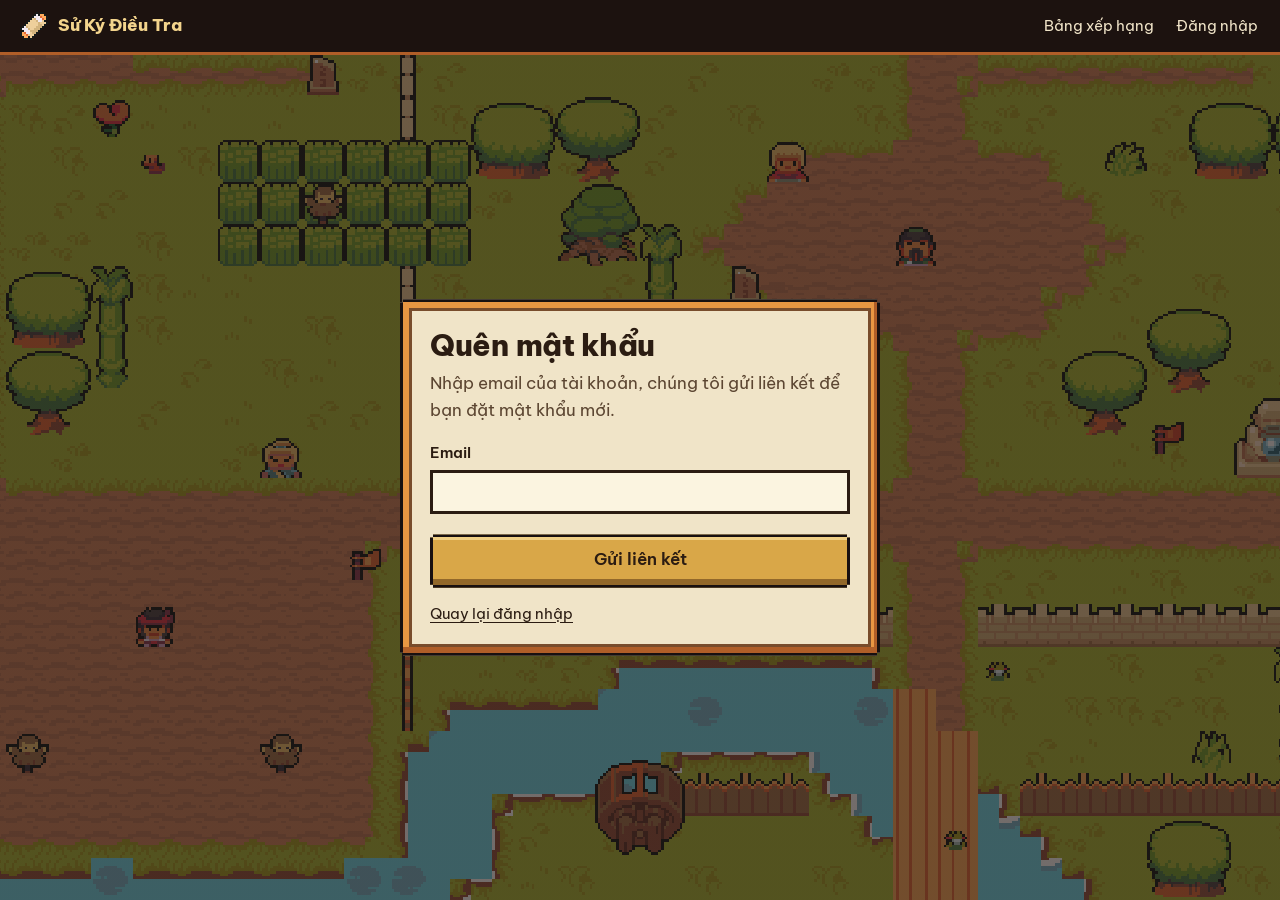
<file: web/forgot-password.html>
<!doctype html>
<html lang="vi">
<head>
  <meta charset="utf-8">
  <meta name="viewport" content="width=device-width, initial-scale=1">
  <title>Quên mật khẩu: Sử Ký Điều Tra</title>
  <link rel="icon" href="img/icon.png">
  <link href="https://fonts.googleapis.com/css2?family=Be+Vietnam+Pro:wght@400;600;800&family=Noto+Serif:wght@400;700&display=swap&subset=vietnamese" rel="stylesheet">
  <link rel="stylesheet" href="css/site.css?v=10">
</head>
<body class="backdrop">
  <nav class="bar" id="bar"></nav>
  <main>
    <form class="sheet box paper" id="form">
      <h1>Quên mật khẩu</h1>
      <p class="lead">Nhập email của tài khoản, chúng tôi gửi liên kết để bạn đặt mật khẩu mới.</p>
      <p class="notice" id="msg" role="alert" hidden></p>
      <label class="field">Email
        <input name="email" type="email" autocomplete="email" required>
      </label>
      <button class="btn gold" type="submit">Gửi liên kết</button>
      <p class="after"><a href="login.html">Quay lại đăng nhập</a></p>
    </form>
  </main>
  <script src="js/api.js?v=8"></script>
  <script>
    SK.renderBar(null);
    document.getElementById("form").addEventListener("submit", async (event) => {
      event.preventDefault();
      try {
        const out = await SK.call("/auth/password-reset/request", { method: "POST", body: { email: event.target.email.value } });
        SK.show("msg", out.message);
      } catch (err) {
        SK.show("msg", err.status === 422 ? "Email chưa đúng định dạng." : err.message, true);
      }
    });
  </script>
</body>
</html>
</file>
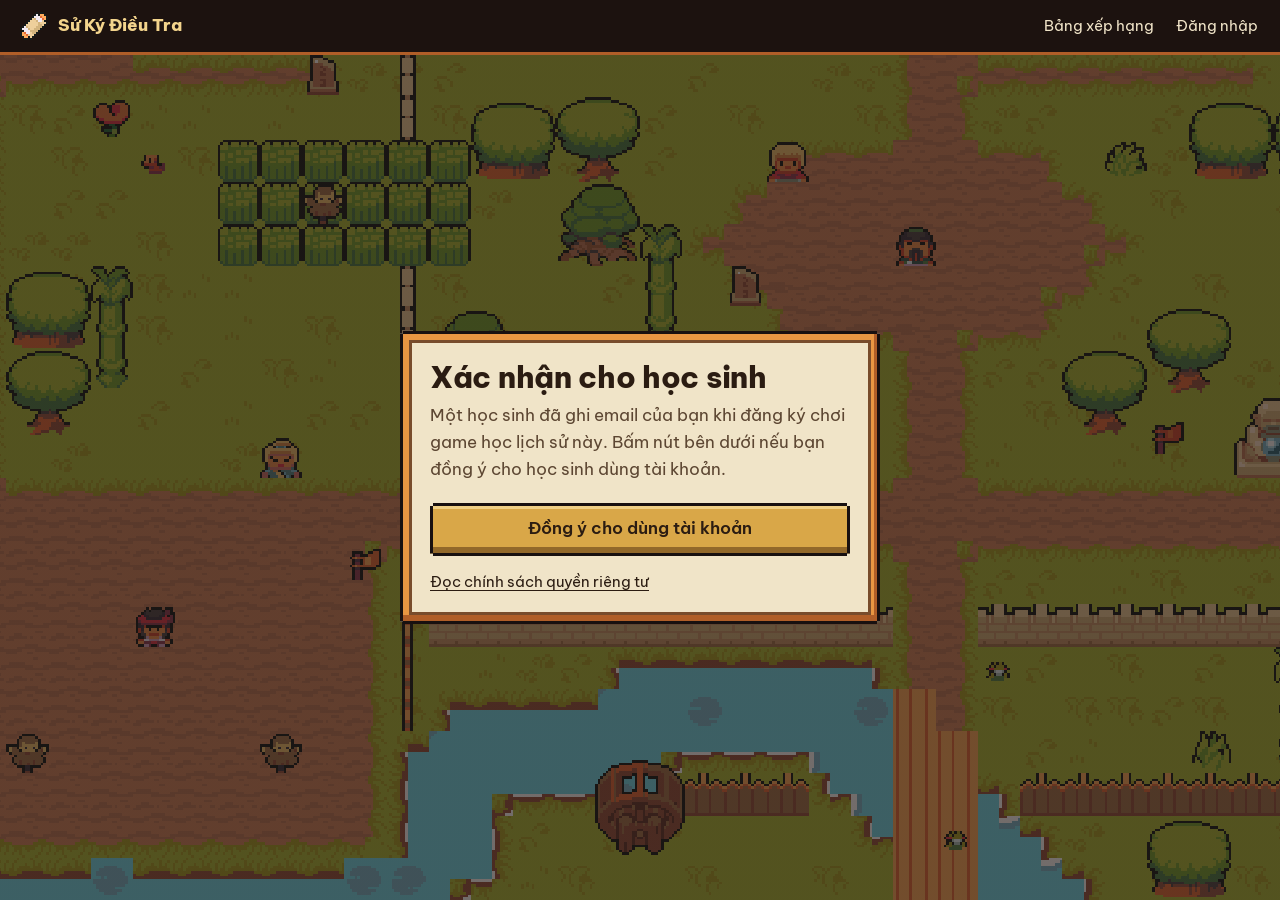
<file: web/guardian-consent.html>
<!doctype html>
<html lang="vi">
<head>
  <meta charset="utf-8">
  <meta name="viewport" content="width=device-width, initial-scale=1">
  <title>Xác nhận cho học sinh: Sử Ký Điều Tra</title>
  <link rel="icon" href="img/icon.png">
  <link href="https://fonts.googleapis.com/css2?family=Be+Vietnam+Pro:wght@400;600;800&family=Noto+Serif:wght@400;700&display=swap&subset=vietnamese" rel="stylesheet">
  <link rel="stylesheet" href="css/site.css?v=10">
</head>
<body class="backdrop">
  <nav class="bar" id="bar"></nav>
  <main>
    <div class="sheet box paper">
      <h1>Xác nhận cho học sinh</h1>
      <p class="lead">Một học sinh đã ghi email của bạn khi đăng ký chơi game học lịch sử này. Bấm nút bên dưới nếu bạn đồng ý cho học sinh dùng tài khoản.</p>
      <p class="notice" id="msg" role="status" hidden></p>
      <button class="btn gold" id="ok" type="button">Đồng ý cho dùng tài khoản</button>
      <p class="after"><a href="privacy.html">Đọc chính sách quyền riêng tư</a></p>
    </div>
  </main>
  <script src="js/api.js?v=8"></script>
  <script>
    SK.renderBar(null);
    const token = new URLSearchParams(location.search).get("token") || "";
    document.getElementById("ok").addEventListener("click", async (event) => {
      event.target.disabled = true;
      try {
        const out = await SK.call("/auth/guardian-consent/" + encodeURIComponent(token), { method: "POST" });
        SK.show("msg", out.message);
      } catch (err) {
        SK.show("msg", err.message, true);
        event.target.disabled = false;
      }
    });
  </script>
</body>
</html>
</file>
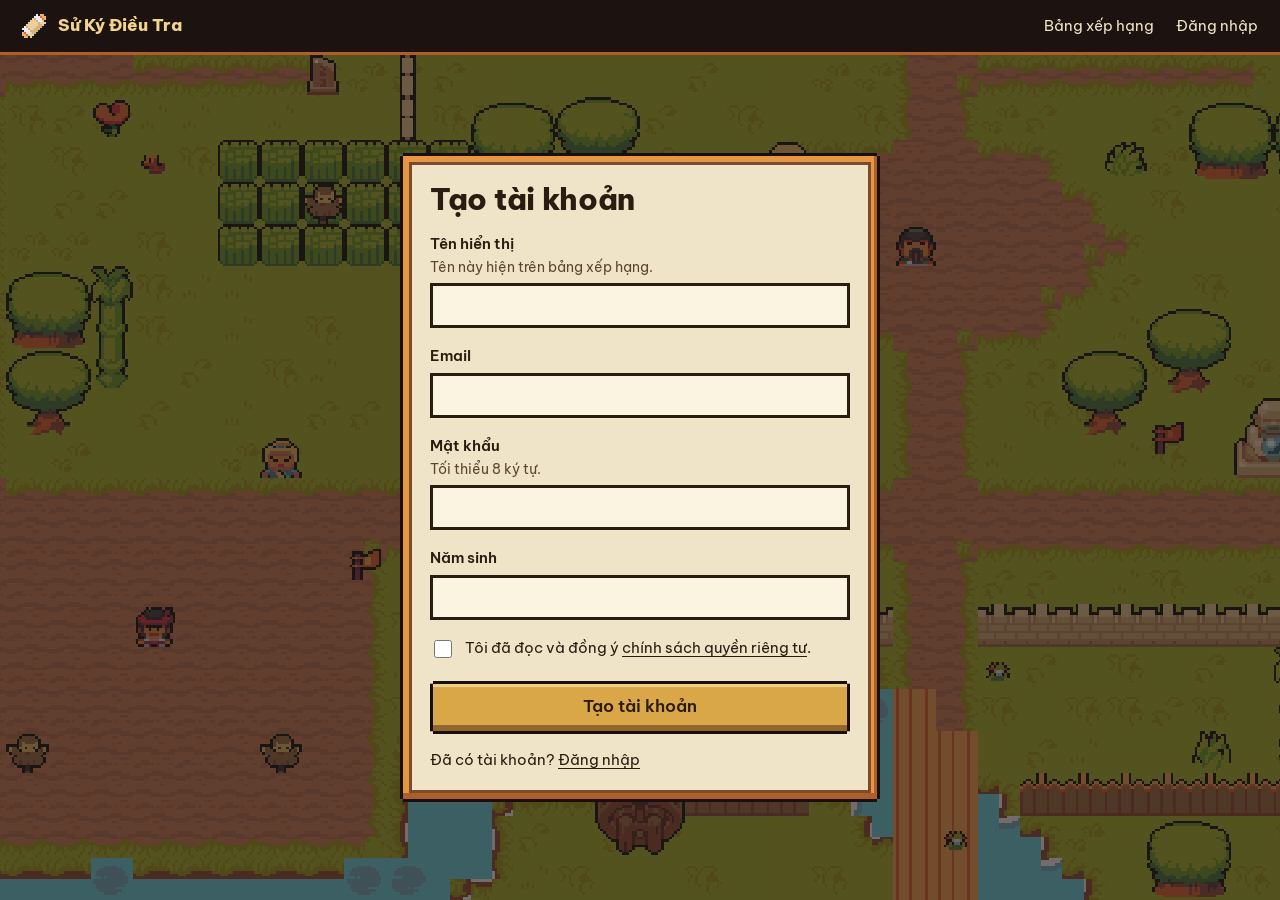
<file: web/register.html>
<!doctype html>
<html lang="vi">
<head>
  <meta charset="utf-8">
  <meta name="viewport" content="width=device-width, initial-scale=1">
  <title>Tạo tài khoản: Sử Ký Điều Tra</title>
  <link rel="icon" href="img/icon.png">
  <link href="https://fonts.googleapis.com/css2?family=Be+Vietnam+Pro:wght@400;600;800&family=Noto+Serif:wght@400;700&display=swap&subset=vietnamese" rel="stylesheet">
  <link rel="stylesheet" href="css/site.css?v=10">
</head>
<body class="backdrop">
  <nav class="bar" id="bar"></nav>
  <main>
    <form class="sheet box paper" id="form" novalidate>
      <h1>Tạo tài khoản</h1>
      <p class="notice" id="msg" role="alert" hidden></p>
      <label class="field">Tên hiển thị
        <span class="hint">Tên này hiện trên bảng xếp hạng.</span>
        <input name="display_name" maxlength="64" autocomplete="nickname" required>
      </label>
      <label class="field">Email
        <input name="email" type="email" autocomplete="email" required>
      </label>
      <label class="field">Mật khẩu
        <span class="hint">Tối thiểu 8 ký tự.</span>
        <input name="password" type="password" minlength="8" autocomplete="new-password" required>
      </label>
      <label class="field">Năm sinh
        <input name="birth_year" type="number" inputmode="numeric" min="1900" required>
      </label>
      <label class="field" id="guardian" hidden>Email phụ huynh hoặc giáo viên
        <span class="hint">Người từ 16 tuổi trở xuống cần người lớn xác nhận tài khoản.</span>
        <input name="guardian_email" type="email">
      </label>
      <label class="check">
        <input name="accept_policy" type="checkbox" required>
        <span>Tôi đã đọc và đồng ý <a href="privacy.html" target="_blank">chính sách quyền riêng tư</a>.</span>
      </label>
      <button class="btn gold" type="submit">Tạo tài khoản</button>
      <p class="after">Đã có tài khoản? <a href="login.html">Đăng nhập</a></p>
    </form>
  </main>
  <script src="js/api.js?v=8"></script>
  <script>
    SK.renderBar(null);
    const form = document.getElementById("form");
    const guardian = document.getElementById("guardian");
    // Khớp với quy tắc ở máy chủ: chỉ biết năm sinh nên từ 16 tuổi trở xuống đều cần người lớn xác nhận
    form.birth_year.addEventListener("input", () => {
      const year = Number(form.birth_year.value);
      guardian.hidden = !(year > 1900 && new Date().getFullYear() - year <= 16);
    });
    form.addEventListener("submit", async (event) => {
      event.preventDefault();
      SK.show("msg", "");
      if (!form.display_name.value.trim()) return SK.show("msg", "Hãy nhập tên hiển thị.", true);
      if (form.password.value.length < 8) return SK.show("msg", "Mật khẩu cần tối thiểu 8 ký tự.", true);
      if (!form.accept_policy.checked) return SK.show("msg", "Hãy đọc và đồng ý chính sách quyền riêng tư.", true);
      const button = form.querySelector("button");
      button.disabled = true;
      try {
        const out = await SK.call("/auth/register", {
          method: "POST",
          body: {
            display_name: form.display_name.value.trim(),
            email: form.email.value,
            password: form.password.value,
            birth_year: Number(form.birth_year.value),
            accept_policy: true,
            guardian_email: guardian.hidden ? null : form.guardian_email.value || null,
          },
        });
        if (out.ready) return location.replace("login.html?created=1");
        SK.show("msg", out.message);
      } catch (err) {
        SK.show("msg", err.status === 422 ? "Hãy kiểm tra lại email và năm sinh." : err.message, true);
        button.disabled = false;
      }
    });
  </script>
</body>
</html>
</file>
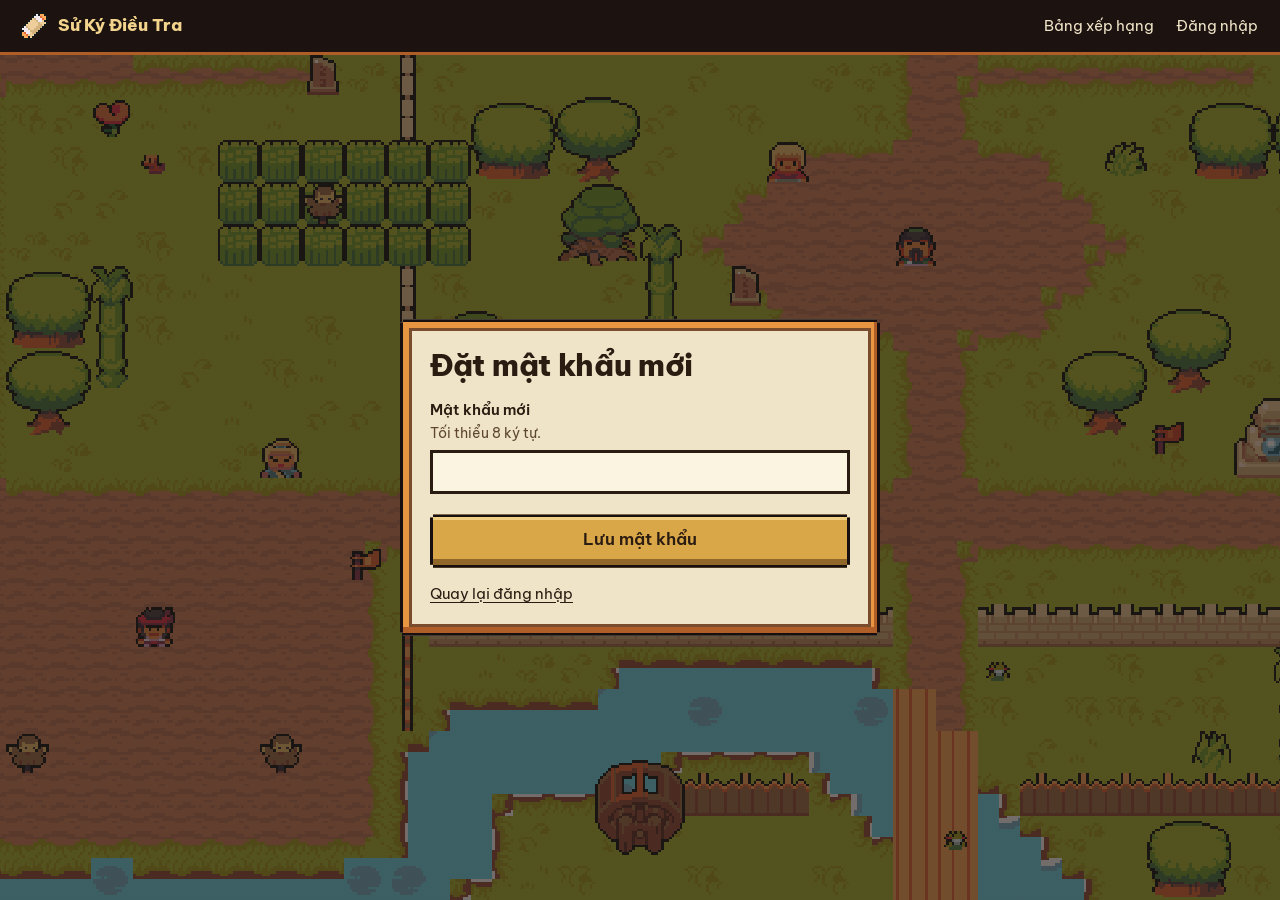
<file: web/reset-password.html>
<!doctype html>
<html lang="vi">
<head>
  <meta charset="utf-8">
  <meta name="viewport" content="width=device-width, initial-scale=1">
  <title>Đặt mật khẩu mới: Sử Ký Điều Tra</title>
  <link rel="icon" href="img/icon.png">
  <link href="https://fonts.googleapis.com/css2?family=Be+Vietnam+Pro:wght@400;600;800&family=Noto+Serif:wght@400;700&display=swap&subset=vietnamese" rel="stylesheet">
  <link rel="stylesheet" href="css/site.css?v=10">
</head>
<body class="backdrop">
  <nav class="bar" id="bar"></nav>
  <main>
    <form class="sheet box paper" id="form">
      <h1>Đặt mật khẩu mới</h1>
      <p class="notice" id="msg" role="alert" hidden></p>
      <label class="field">Mật khẩu mới
        <span class="hint">Tối thiểu 8 ký tự.</span>
        <input name="password" type="password" minlength="8" autocomplete="new-password" required>
      </label>
      <button class="btn gold" type="submit">Lưu mật khẩu</button>
      <p class="after"><a href="login.html">Quay lại đăng nhập</a></p>
    </form>
  </main>
  <script src="js/api.js?v=8"></script>
  <script>
    SK.renderBar(null);
    const token = new URLSearchParams(location.search).get("token") || "";
    document.getElementById("form").addEventListener("submit", async (event) => {
      event.preventDefault();
      try {
        const out = await SK.call("/auth/password-reset/confirm", { method: "POST", body: { token, new_password: event.target.password.value } });
        SK.show("msg", out.message);
      } catch (err) {
        SK.show("msg", err.status === 422 ? "Liên kết không đúng, hãy mở lại từ email." : err.message, true);
      }
    });
  </script>
</body>
</html>
</file>
<file: web/css/site.css>
/* Trang web mượn đúng ngôn ngữ của game: khung sơn mài viền cam, giấy dó, góc khía theo ô pixel 3 px, màu lấy từ core/theme.py. */
:root {
  --lacquer: #1c120f;
  --lacquer-2: #2e1b15;
  --lacquer-3: #462a1e;
  --cinnabar: #7a1e18;
  --cinnabar-hot: #b02c20;
  --ember: #e89642;
  --ember-dark: #b05e28;
  --gold: #d9a748;
  --gold-light: #f3d48c;
  --paper: #f0e4c8;
  --paper-2: #e2d1aa;
  --paper-3: #cdb88d;
  --ink: #2b1c12;
  --ink-soft: #5c4632;
  --outline: #181010;
  --jade: #2e7d60;
  --u: 3px;
  --notch: polygon(
    0 var(--u), var(--u) var(--u), var(--u) 0, calc(100% - var(--u)) 0, calc(100% - var(--u)) var(--u), 100% var(--u),
    100% calc(100% - var(--u)), calc(100% - var(--u)) calc(100% - var(--u)), calc(100% - var(--u)) 100%,
    var(--u) 100%, var(--u) calc(100% - var(--u)), 0 calc(100% - var(--u))
  );
  --sans: "Be Vietnam Pro", system-ui, sans-serif;
  --serif: "Noto Serif", "Times New Roman", serif; /* Georgia thiếu chữ có dấu tiếng Việt dựng sẵn */
}

* { box-sizing: border-box; }
[hidden] { display: none !important; }
html { background: var(--lacquer); }
body {
  margin: 0;
  background: var(--lacquer);
  color: var(--paper);
  font: 400 17px/1.6 var(--sans);
  -webkit-font-smoothing: antialiased;
}
img { display: block; max-width: 100%; }
img.pixel { image-rendering: pixelated; }
a { color: inherit; text-underline-offset: 3px; }
h1, h2, h3 { margin: 0; line-height: 1.1; letter-spacing: -0.01em; }
p { margin: 0; }
:focus-visible { outline: 3px solid var(--gold-light); outline-offset: 2px; }

/* ----- khung và nút giống hệt trong game ----- */
.box {
  background: var(--lacquer-2);
  color: var(--paper);
  border: var(--u) solid var(--outline);
  clip-path: var(--notch);
  box-shadow:
    inset calc(var(--u) * -1) calc(var(--u) * -2) 0 0 var(--ember-dark),
    inset 0 0 0 calc(var(--u) * 2) var(--ember),
    inset 0 0 0 calc(var(--u) * 3) var(--lacquer-3);
  padding: calc(var(--u) * 9);
}
.box.paper {
  background: var(--paper);
  color: var(--ink);
  box-shadow:
    inset calc(var(--u) * -1) calc(var(--u) * -2) 0 0 var(--ember-dark),
    inset 0 0 0 calc(var(--u) * 2) var(--ember),
    inset 0 0 0 calc(var(--u) * 3) #784c2c;
}
.btn {
  display: inline-block;
  padding: 12px 22px 15px;
  border: var(--u) solid var(--outline);
  clip-path: var(--notch);
  background: var(--cinnabar);
  color: var(--gold-light);
  font: 600 17px/1.2 var(--sans);
  text-align: center;
  text-decoration: none;
  cursor: pointer;
  box-shadow: inset 0 calc(var(--u) * -2) 0 0 #521410, inset 0 var(--u) 0 0 #a1382c;
}
.btn:hover { background: var(--cinnabar-hot); }
.btn:active { transform: translateY(var(--u)); box-shadow: inset 0 var(--u) 0 0 #521410; }
.btn:focus-visible { outline: none; box-shadow: inset 0 0 0 var(--u) var(--gold-light); }
.btn.gold { background: var(--gold); color: var(--ink); box-shadow: inset 0 calc(var(--u) * -2) 0 0 #92682a, inset 0 var(--u) 0 0 #f0cf85; }
.btn.gold:hover { background: var(--gold-light); }
.btn.gold:focus-visible { box-shadow: inset 0 0 0 var(--u) var(--ink); }
.btn.ghost { background: var(--lacquer-2); color: var(--paper); box-shadow: inset 0 calc(var(--u) * -2) 0 0 #1c100c, inset 0 var(--u) 0 0 #4b3026; }
.btn.ghost:hover { background: var(--lacquer-3); }
.btn.small { padding: 6px 12px 9px; font-size: 14px; }
.btn[disabled] { background: #54493f; color: #b2a89c; cursor: not-allowed; box-shadow: none; }

/* ----- thanh trên cùng ----- */
.bar {
  display: flex;
  align-items: center;
  gap: 18px;
  padding: 8px 20px;
  background: var(--lacquer);
  border-bottom: var(--u) solid var(--ember-dark);
  font-size: 15px;
}
.bar .brand { display: flex; align-items: center; gap: 10px; font-weight: 800; color: var(--gold-light); text-decoration: none; font-size: 17px; }
.bar .brand img { width: 28px; height: 28px; image-rendering: pixelated; }
.bar .spacer { flex: 1; }
.bar a.link, .bar button.link { color: var(--paper); text-decoration: none; background: none; border: 0; font: inherit; cursor: pointer; padding: 6px 2px; }
.bar a.link:hover, .bar button.link:hover { color: var(--gold-light); text-decoration: underline; }
.bar .who { color: var(--paper-3); }
.bar a, .bar button, .bar span { white-space: nowrap; }

/* ----- đầu trang: chính thế giới trong game, nhân vật đang đi trên đường ----- */
.hero { position: relative; overflow: hidden; background: #a9bc3c; }
.stage { position: relative; width: max(100%, 1120px); aspect-ratio: 2 / 1; }
.stage > img { position: absolute; inset: 0; width: 100%; height: 100%; }
.walker {
  position: absolute;
  top: 50%;
  left: -3%;
  width: 2.5%;
  aspect-ratio: 1;
  background: url("../img/walk.png") 100% 0 / 400% 400%;
  image-rendering: pixelated;
  animation: stride 0.52s steps(1) infinite, stroll 20s linear infinite;
}
@keyframes stride {
  0% { background-position-y: 0; }
  25% { background-position-y: 33.333%; }
  50% { background-position-y: 66.667%; }
  75% { background-position-y: 100%; }
}
@keyframes stroll { to { left: 103%; } }
.pitch {
  position: absolute;
  top: 50%;
  left: clamp(20px, 5vw, 90px);
  transform: translateY(-50%);
  width: min(520px, 44%);
}
.pitch h1 { font-size: clamp(44px, 5.4vw, 76px); font-weight: 800; color: var(--gold-light); }
.pitch p { margin-top: 16px; font-family: var(--serif); font-size: 18px; line-height: 1.65; }
.pitch .actions { display: flex; flex-wrap: wrap; gap: 10px; margin-top: 22px; }
.pitch small { display: block; margin-top: 14px; font-size: 14px; color: var(--paper-3); }

/* ----- trailer và các bước cho người mới ----- */
.guide { display: grid; grid-template-columns: minmax(0, 8fr) minmax(0, 5fr); gap: clamp(24px, 4vw, 56px); align-items: center; }
.guide video { width: 100%; aspect-ratio: 16 / 9; background: var(--lacquer-2); border: var(--u) solid var(--ember-dark); }
.route { margin: 22px 0 0; padding: 0; list-style: none; counter-reset: step; }
.route li { position: relative; padding: 9px 0 9px 50px; counter-increment: step; }
.route li::before {
  content: counter(step);
  position: absolute;
  left: 0;
  top: 9px;
  width: 34px;
  height: 34px;
  display: grid;
  place-items: center;
  background: var(--gold);
  color: var(--ink);
  font-weight: 800;
  border: var(--u) solid var(--outline);
}
.tip { margin-top: 16px; color: var(--gold-light); }

/* ----- dòng thời gian ba chặng: đúng là một trình tự nên mới nối thành đường ----- */
.band { padding: clamp(48px, 7vw, 96px) clamp(20px, 5vw, 90px); }
.band h2 { font-size: clamp(30px, 3.4vw, 44px); font-weight: 800; }
.eras { position: relative; display: grid; grid-template-columns: repeat(3, 1fr); gap: 28px; margin-top: 44px; padding-top: 34px; list-style: none; padding-left: 0; }
.eras::before { content: ""; position: absolute; top: 8px; left: 0; right: 0; height: var(--u); background: var(--ember-dark); }
.eras li { position: relative; }
.eras li::before { content: ""; position: absolute; top: -33px; left: 0; width: 15px; height: 15px; background: var(--gold); border: var(--u) solid var(--outline); }
.eras .years { display: block; font-size: clamp(30px, 3.6vw, 50px); font-weight: 800; color: var(--gold-light); line-height: 1.05; letter-spacing: -0.02em; }
.eras h3 { margin-top: 8px; font-size: 19px; font-weight: 600; }
.eras img { width: 100%; aspect-ratio: 2 / 1; margin-top: 14px; border: var(--u) solid var(--outline); }
.eras p { margin-top: 12px; color: var(--paper-2); font-size: 16px; max-width: 42ch; }

/* ----- trong mỗi di tích ----- */
.paperband { background: var(--paper); color: var(--ink); }
.steps { display: grid; gap: clamp(36px, 5vw, 64px); margin-top: 40px; }
.step { display: grid; grid-template-columns: minmax(0, 7fr) minmax(0, 5fr); gap: clamp(20px, 4vw, 56px); align-items: center; }
.step:nth-child(even) { grid-template-columns: minmax(0, 5fr) minmax(0, 7fr); }
.step:nth-child(even) .shot { order: 2; }
.step .shot { border: var(--u) solid var(--outline); box-shadow: 6px 6px 0 var(--paper-3); }
.step h3 { font-size: 26px; font-weight: 800; }
.step p { margin-top: 10px; font-family: var(--serif); line-height: 1.7; max-width: 46ch; color: var(--ink-soft); }

/* ----- nguồn ----- */
.sources { display: grid; grid-template-columns: minmax(0, 5fr) minmax(0, 7fr); gap: clamp(24px, 5vw, 72px); align-items: start; }
.sources p { margin-top: 14px; font-family: var(--serif); color: var(--paper-2); line-height: 1.7; max-width: 44ch; }
.sources ul { margin: 0; padding: 0; list-style: none; font-family: var(--serif); font-size: 18px; }
.sources li { padding: 10px 0; border-bottom: 1px solid var(--lacquer-3); }

.foot { padding: 26px clamp(20px, 5vw, 90px) 34px; border-top: var(--u) solid var(--ember-dark); color: var(--paper-3); font-size: 14px; display: flex; flex-wrap: wrap; gap: 8px 24px; }

/* ----- trang biểu mẫu: tấm giấy đặt trên map ----- */
.backdrop { min-height: 100vh; display: flex; flex-direction: column; background: var(--lacquer); }
.backdrop main {
  flex: 1;
  display: grid;
  place-items: center;
  padding: 32px 16px;
  background: linear-gradient(rgba(28, 18, 15, 0.62), rgba(28, 18, 15, 0.62)), url("../img/hero.png") center / cover;
  image-rendering: pixelated;
}
.sheet { width: min(480px, 100%); image-rendering: auto; }
.sheet h1 { font-size: 30px; font-weight: 800; }
.sheet .lead { margin-top: 8px; color: var(--ink-soft); }
.field { display: block; margin-top: 16px; font-weight: 600; font-size: 15px; }
.field span.hint { display: block; font-weight: 400; color: var(--ink-soft); font-size: 14px; }
input, select {
  font: 400 16px/1.3 var(--sans);
  color: var(--ink);
  background: #fbf4e0;
  border: var(--u) solid var(--ink);
  padding: 9px 10px;
}
.field input { display: block; width: 100%; margin-top: 5px; }
input:focus-visible, select:focus-visible { outline: 3px solid var(--cinnabar); outline-offset: 0; }
.check { display: flex; gap: 10px; align-items: flex-start; margin-top: 16px; font-size: 15px; }
.check input { margin-top: 4px; width: 18px; height: 18px; flex: none; }
.sheet .btn { width: 100%; margin-top: 20px; }
.sheet .after { margin-top: 14px; font-size: 15px; }
.notice { margin-top: 14px; padding: 10px 12px; background: var(--paper-2); border-left: 6px solid var(--jade); font-size: 15px; }
.notice.bad { border-left-color: var(--cinnabar); }

/* ----- nhân vật và nhiệm vụ ở trang chủ ----- */
.npc-grid { display: grid; grid-template-columns: repeat(auto-fill, minmax(250px, 1fr)); gap: 16px; margin-top: 24px; }
.npc { margin: 0; display: flex; gap: 14px; align-items: flex-start; padding: 16px; background: var(--lacquer-2);
  border: var(--u) solid var(--lacquer-3); clip-path: var(--notch); }
.npc img { width: 72px; height: auto; flex: none; image-rendering: pixelated; background: var(--paper-2); padding: 6px; }
.npc h3 { margin: 0 0 4px; font-size: 17px; color: var(--gold-light); }
.npc p { margin: 0; font-size: 15px; line-height: 1.5; color: var(--paper-2); }
.quest-cols { display: grid; grid-template-columns: repeat(auto-fit, minmax(320px, 1fr)); gap: 28px; margin-top: 18px; }
.quest-cols h3 { font-size: 19px; margin: 0 0 10px; }
.quest-cols ol, .quest-cols ul { margin: 0; padding-left: 22px; }
.quest-cols li { margin: 8px 0; line-height: 1.55; }

/* ----- trang chơi: game chiếm hết phần còn lại ----- */
.playpage { height: 100vh; display: flex; flex-direction: column; overflow: hidden; }
.playpage iframe { flex: 1; width: 100%; border: 0; background: var(--lacquer); display: block; min-height: 0; }
.savestate { color: var(--paper-3); font-size: 14px; }
/* Ô chat nổi trên game: gõ bằng ô nhập của trình duyệt nên dùng được bộ gõ tiếng Việt */
.chatbar {
  position: fixed; left: 50%; bottom: 96px; transform: translateX(-50%); z-index: 20;
  width: min(720px, calc(100vw - 32px)); padding: 10px 12px 12px;
  background: rgba(28, 18, 15, 0.96); border: var(--u) solid var(--ember); clip-path: var(--notch);
}
.chat-tabs { display: flex; gap: 6px; margin-bottom: 8px; }
.chat-tabs button {
  flex: 1; padding: 6px 10px; border: 2px solid var(--lacquer-3); background: var(--lacquer-2); color: var(--paper-3);
  font: 600 14px/1.2 var(--sans); cursor: pointer;
}
.chat-tabs button[aria-selected="true"] { background: var(--gold); color: var(--ink); border-color: var(--gold-light); }
.chat-tabs button[data-ch="world"][aria-selected="true"] { background: var(--cinnabar-hot); color: var(--gold-light); }
.chat-row { display: flex; gap: 8px; }
.chat-row input {
  flex: 1; min-width: 0; padding: 10px 12px; border: 2px solid var(--paper-3); background: var(--paper); color: var(--ink);
  font: 400 16px/1.3 var(--sans);
}

/* ----- bảng xếp hạng và quản trị ----- */
.page { padding: clamp(24px, 4vw, 48px) clamp(16px, 5vw, 72px) 64px; max-width: 1180px; margin: 0 auto; }
.page h1 { font-size: clamp(32px, 4vw, 46px); font-weight: 800; color: var(--gold-light); }
.tabs { display: flex; flex-wrap: wrap; gap: 8px; margin-top: 20px; }
.tabs .btn[aria-selected="true"] { background: var(--gold); color: var(--ink); box-shadow: inset 0 calc(var(--u) * -2) 0 0 #92682a; }
.panel { margin-top: 20px; }
.mine { margin-top: 14px; font-size: 18px; }
table { width: 100%; border-collapse: collapse; font-size: 15px; }
th { text-align: left; font-weight: 600; color: var(--ink-soft); padding: 8px 10px; border-bottom: var(--u) solid var(--ink); }
td { padding: 9px 10px; border-bottom: 1px solid var(--paper-3); vertical-align: middle; }
td.num, th.num { text-align: right; font-variant-numeric: tabular-nums; }
tr.me td { background: var(--paper-2); font-weight: 600; }
.rank { font-weight: 800; width: 56px; font-variant-numeric: tabular-nums; }
.tablewrap { overflow-x: auto; }
.empty { padding: 28px 8px; color: var(--ink-soft); }
.toolbar { display: flex; flex-wrap: wrap; gap: 10px; align-items: center; margin-bottom: 14px; }
.toolbar input[type="search"] { flex: 1 1 240px; min-width: 0; }
.pager { display: flex; gap: 10px; align-items: center; margin-top: 14px; font-size: 15px; }
.tag { display: inline-block; white-space: nowrap; padding: 1px 8px; font-size: 13px; font-weight: 600; background: var(--paper-2); color: var(--ink); }
.tag.ok { background: var(--jade); color: #fff; }
.tag.off { background: var(--cinnabar); color: var(--gold-light); }

.tiles { display: grid; grid-template-columns: repeat(auto-fit, minmax(170px, 1fr)); gap: 12px; }
.tile { padding: 14px 16px; background: var(--paper-2); }
.tile b { display: block; font-size: 38px; font-weight: 800; line-height: 1.1; font-variant-numeric: tabular-nums; }
.tile span { font-size: 14px; color: var(--ink-soft); }
.stathead { margin-top: 30px; font-size: 21px; font-weight: 800; }
.bars { display: grid; gap: 10px; margin-top: 12px; }
.barrow { display: grid; grid-template-columns: minmax(120px, 2fr) minmax(0, 5fr) 92px; gap: 12px; align-items: center; font-size: 15px; }
.barrow .track { height: 14px; background: var(--paper-2); }
.barrow .fill { height: 100%; background: var(--cinnabar); border-radius: 0 3px 3px 0; min-width: 2px; }
.barrow .val { text-align: right; font-variant-numeric: tabular-nums; }
.prose { max-width: 68ch; font-family: var(--serif); line-height: 1.75; }
.prose h2 { font-family: var(--sans); font-size: 21px; margin-top: 26px; color: var(--ink); }
.prose p, .prose ul { margin-top: 10px; }

/* ----- cổng quản trị: cùng chất liệu với game nhưng dải son phía trên để biết mình đang ở khu vực khác ----- */
.adminpage { min-height: 100vh; border-top: 6px solid var(--cinnabar-hot); }
.adminpage .page { max-width: 1400px; }
.gate { min-height: 100vh; display: grid; place-items: center; padding: 24px 16px; border-top: 6px solid var(--cinnabar-hot); }
.gate form { width: min(420px, 100%); }
.gate h1 { font-size: 32px; font-weight: 800; color: var(--gold-light); }
.gate .lead { margin-top: 8px; color: var(--paper-3); font-size: 15px; }
.gate .field { color: var(--paper); }
.gate .btn { width: 100%; margin-top: 22px; }
.gate .notice { color: var(--ink); }
.gate .after { margin-top: 14px; font-size: 14px; color: var(--paper-3); }
.rowactions { display: flex; gap: 6px; }
.rowactions .btn { white-space: nowrap; }
.btn.danger { background: #3c1512; color: #ffb9a8; box-shadow: inset 0 calc(var(--u) * -2) 0 0 #240b09, inset 0 var(--u) 0 0 #5c231d; }
.btn.danger:hover { background: var(--cinnabar-hot); color: #fff; }
.flash { margin-bottom: 14px; }
dialog { padding: 0; border: 0; background: none; max-width: min(460px, 92vw); }
dialog::backdrop { background: rgba(28, 18, 15, 0.75); }
dialog h2 { font-size: 22px; font-weight: 800; }
dialog .sub { margin-top: 4px; color: var(--ink-soft); font-size: 15px; }
dialog .quick { display: flex; gap: 6px; margin-top: 6px; }
dialog .choices { display: flex; gap: 10px; margin-top: 20px; }
dialog .choices .btn { flex: 1; }

@media (max-width: 860px) {
  .stage { width: 100%; min-width: 0; aspect-ratio: 16 / 9; }
  .stage > img { object-fit: cover; object-position: 30% 50%; }
  .walker { display: none; }
  .pitch { position: static; transform: none; width: auto; margin: 0; border-width: var(--u); }
  .eras { grid-template-columns: 1fr; padding-top: 0; }
  .eras::before, .eras li::before { display: none; }
  .step, .step:nth-child(even), .sources, .guide { grid-template-columns: 1fr; }
  .step:nth-child(even) .shot { order: 0; }
  .barrow { grid-template-columns: 1fr 72px; }
  .barrow .track { grid-column: 1 / -1; grid-row: 2; }
}
@media (max-width: 620px) {
  .bar { flex-wrap: wrap; gap: 2px 14px; padding: 8px 14px; font-size: 14px; }
  .bar .brand { width: 100%; }
  .bar .spacer, .bar .who, .bar .savestate { display: none; }
}
@media (prefers-reduced-motion: reduce) {
  .walker { animation: none; left: 58%; }
  .btn:active { transform: none; }
}

/* ----- làm trang chủ sống động: trống đồng xoay, số liệu, thẻ tính năng, hiện dần khi cuộn ----- */
html { scroll-behavior: smooth; }
.pitch { overflow: hidden; }
.pitch > *:not(.drum) { position: relative; }
.drum { position: absolute; right: -90px; top: -70px; width: 300px; height: 300px; opacity: 0.22; pointer-events: none; }
.drum .d-face { fill: #a8783c; }
.drum .d-lines circle { fill: none; stroke: #4e3218; stroke-width: 1.5; }
.drum .d-dots circle { fill: none; stroke: #4e3218; stroke-width: 1; }
.drum .d-star { fill: #f3d48c; stroke: #4e3218; stroke-width: 0.8; }
.drum .d-birds path { fill: #4e3218; stroke: #4e3218; stroke-width: 0.6; }
.drum .d-birds { animation: fly 60s linear infinite; transform-origin: 0 0; }
@keyframes fly { to { transform: rotate(-360deg); } }

.stats { display: grid; grid-template-columns: repeat(5, 1fr); gap: 12px; padding: 22px clamp(20px, 5vw, 90px); background: var(--lacquer-2); border-bottom: var(--u) solid var(--ember-dark); }
.stat { text-align: center; padding: 10px 6px; }
.stat b { display: block; font-size: clamp(30px, 3.4vw, 46px); font-weight: 800; color: var(--gold-light); font-variant-numeric: tabular-nums; }
.stat span { font-size: 14px; color: var(--paper-3); }
.stat.live b::after { content: ""; display: inline-block; width: 12px; height: 12px; margin-left: 8px; vertical-align: middle; background: var(--paper-3); border: 2px solid var(--outline); }
.stat.live.on b::after { background: #4fd07f; animation: blink 1.6s ease-in-out infinite; }
@keyframes blink { 50% { opacity: 0.35; } }

.rpg .lead { margin-top: 12px; max-width: 60ch; font-family: var(--serif); color: var(--paper-2); }
.cards { display: grid; grid-template-columns: repeat(4, minmax(0, 1fr)); gap: 22px; margin-top: 34px; }
@media (max-width: 1180px) { .cards { grid-template-columns: repeat(2, minmax(0, 1fr)); } }
@media (max-width: 620px) { .cards { grid-template-columns: 1fr; } .stats { grid-template-columns: 1fr 1fr; } }
.card { margin: 0; background: var(--lacquer-2); border: var(--u) solid var(--outline); box-shadow: 0 0 0 var(--u) var(--ember-dark); transition: transform 0.25s ease, box-shadow 0.25s ease; }
.card:hover { transform: translateY(-6px); box-shadow: 0 0 0 var(--u) var(--gold), 0 14px 26px rgba(0, 0, 0, 0.45); }
.card img { width: 100%; aspect-ratio: 16 / 9; object-fit: cover; image-rendering: pixelated; border-bottom: var(--u) solid var(--outline); }
.card figcaption { padding: 16px 18px 20px; }
.card h3 { font-size: 19px; font-weight: 800; color: var(--gold-light); }
.card p { margin-top: 8px; font-size: 15px; color: var(--paper-2); line-height: 1.6; }

.together { display: grid; grid-template-columns: minmax(0, 5fr) minmax(0, 7fr); gap: clamp(24px, 4vw, 56px); align-items: center; background: linear-gradient(180deg, var(--lacquer) 0%, var(--lacquer-2) 100%); }
.together .shot { border: var(--u) solid var(--outline); box-shadow: 8px 8px 0 var(--cinnabar); }
.ticks { margin: 22px 0 0; padding: 0; list-style: none; }
.ticks li { position: relative; padding: 8px 0 8px 34px; font-family: var(--serif); }
.ticks li::before { content: ""; position: absolute; left: 0; top: 14px; width: 16px; height: 16px; background: var(--jade); border: var(--u) solid var(--outline); }

.btn { transition: background 0.15s ease, transform 0.15s ease; }
.btn:hover { transform: translateY(-2px); }
.btn:active { transform: translateY(var(--u)); }
.eras img, .step .shot { transition: transform 0.3s ease; }
.eras li:hover img, .step:hover .shot { transform: scale(1.02); }

.reveal { opacity: 0; transform: translateY(26px); transition: opacity 0.7s ease, transform 0.7s ease; }
.reveal.in { opacity: 1; transform: none; }

@media (max-width: 860px) {
  .stats { grid-template-columns: repeat(2, 1fr); }
  .together { grid-template-columns: 1fr; }
  .drum { width: 220px; height: 220px; right: -70px; top: -50px; }
}
@media (prefers-reduced-motion: reduce) {
  html { scroll-behavior: auto; }
  .drum .d-birds, .stat.live.on b::after, .walker { animation: none; }
  .reveal { opacity: 1; transform: none; transition: none; }
  .card, .btn, .eras img, .step .shot { transition: none; }
}
</file>
